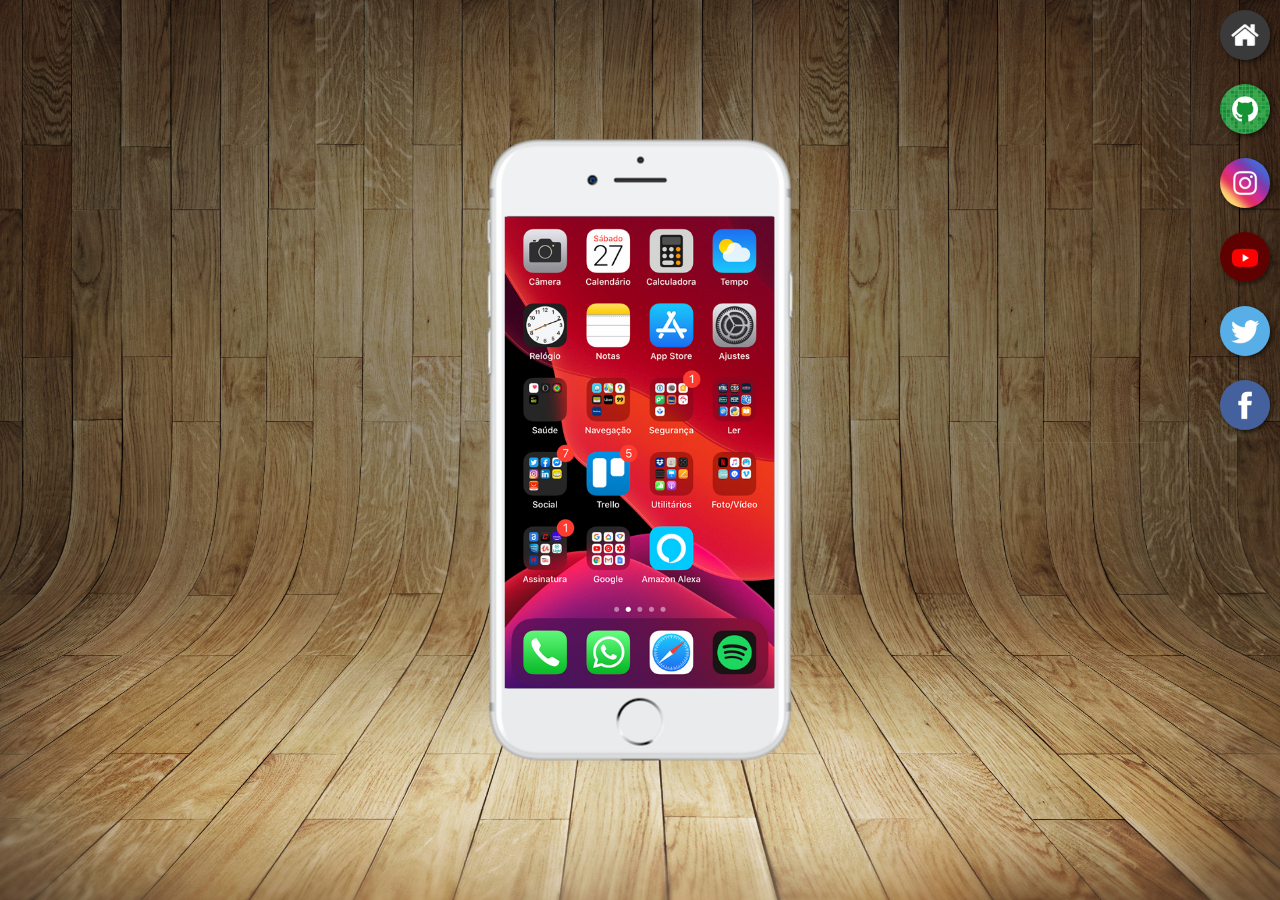
<file: index.html>
<!DOCTYPE html>
<html lang="pt-br">
<head>
    <link rel="stylesheet" href="stilos/style.css">
    <link rel="shortcut icon" href="favicon.ico" type="image/x-icon">
    <meta charset="UTF-8">
    <meta name="viewport" content="width=device-width, initial-scale=1.0">
    <title>Document</title>
</head>
<body>
    <main>
        <section id="telefone">
            <iframe src="home.html" name="tela" id="tela" frameborder="0"></iframe>

        </section>
        <section id="rede-social">
            <a href="home.html" target="tela"><img src="imagens/logo-home.jpg" alt=""></a><br>
            <a href="github.html" target="tela"><img src="imagens/logo-github.jpg" alt=""></a><br>
            <a href="instagran.html" target="tela"><img src="imagens/logo-instagram.jpg" alt=""></a><br>
            <a href="youtube.html" target="tela"><img src="imagens/logo-youtube.jpg" alt=""></a><br>
            <a href="#" target="tela"><img src="imagens/logo-twitter.jpg" alt=""></a><br>
            <a href="#" target="tela"><img src="imagens/logo-facebook.jpg" alt=""></a>

        </section>
    </main>
    
</body>
</html>
</file>
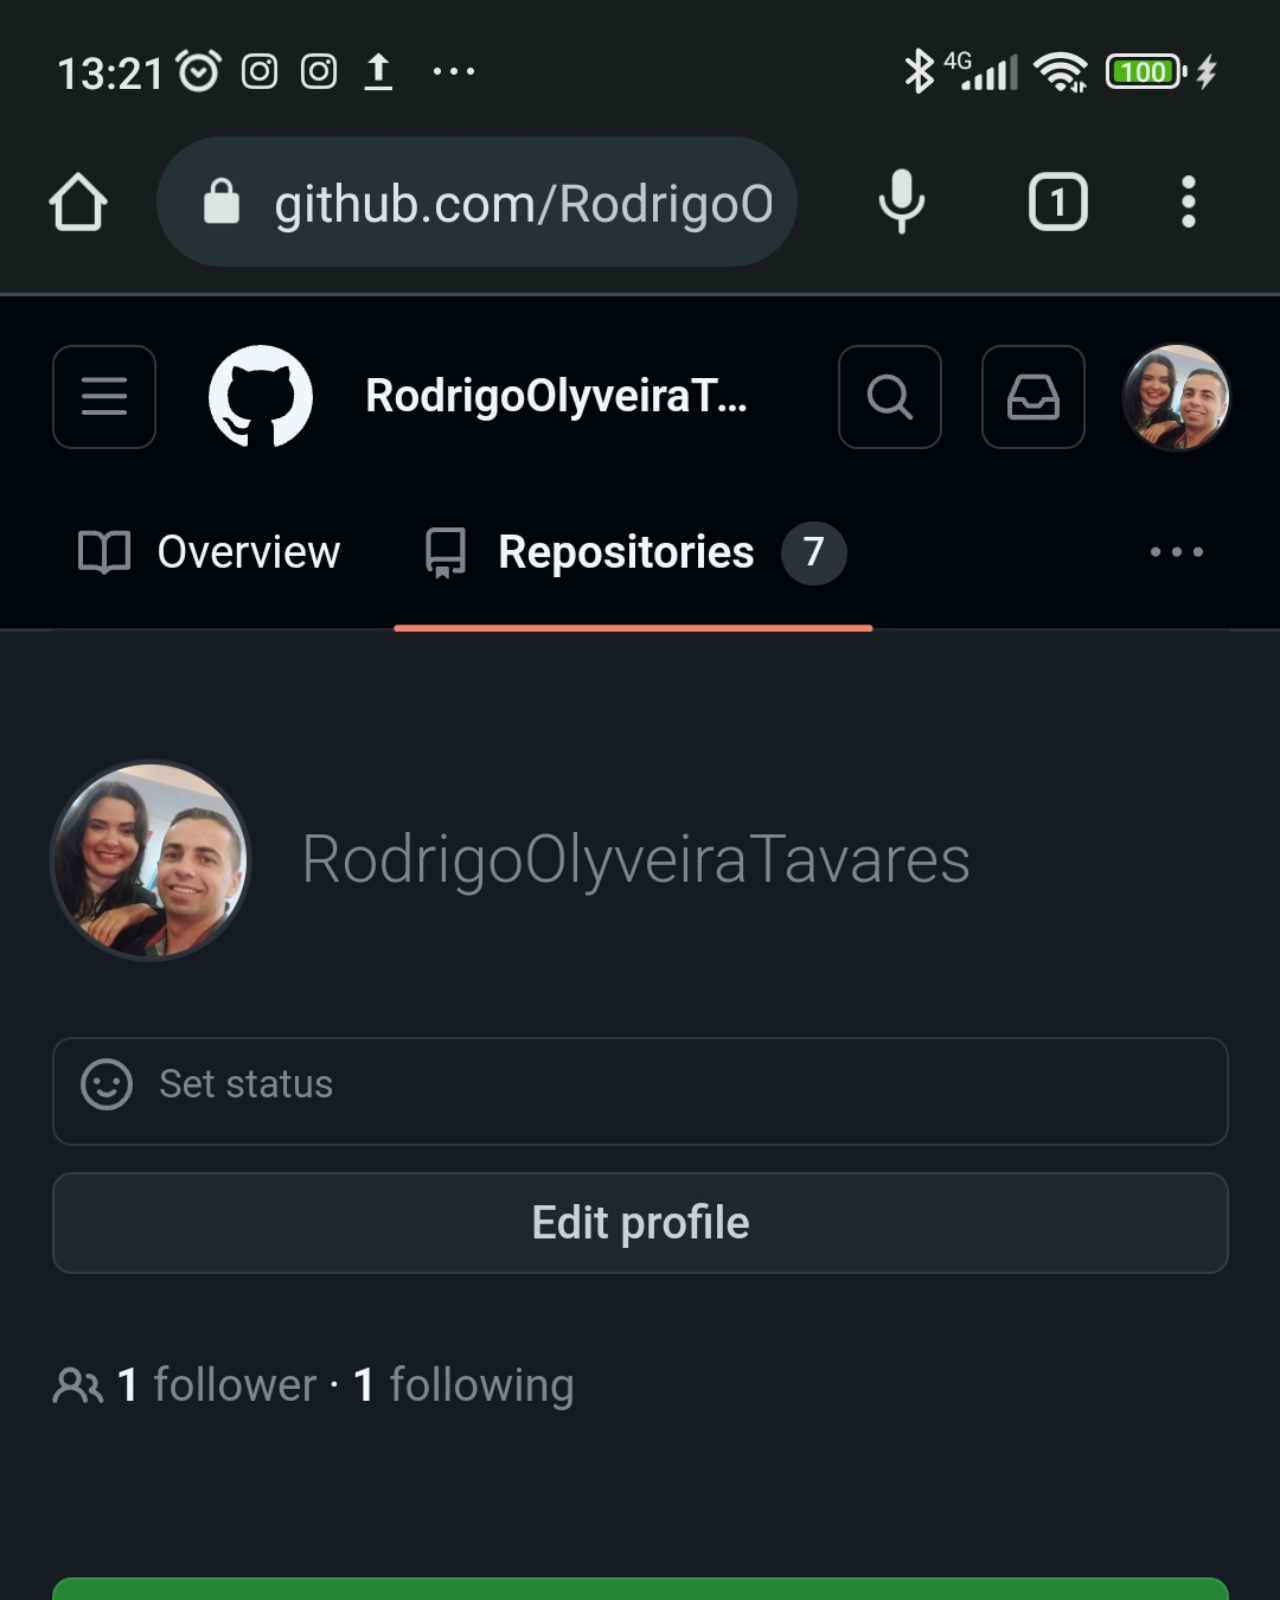
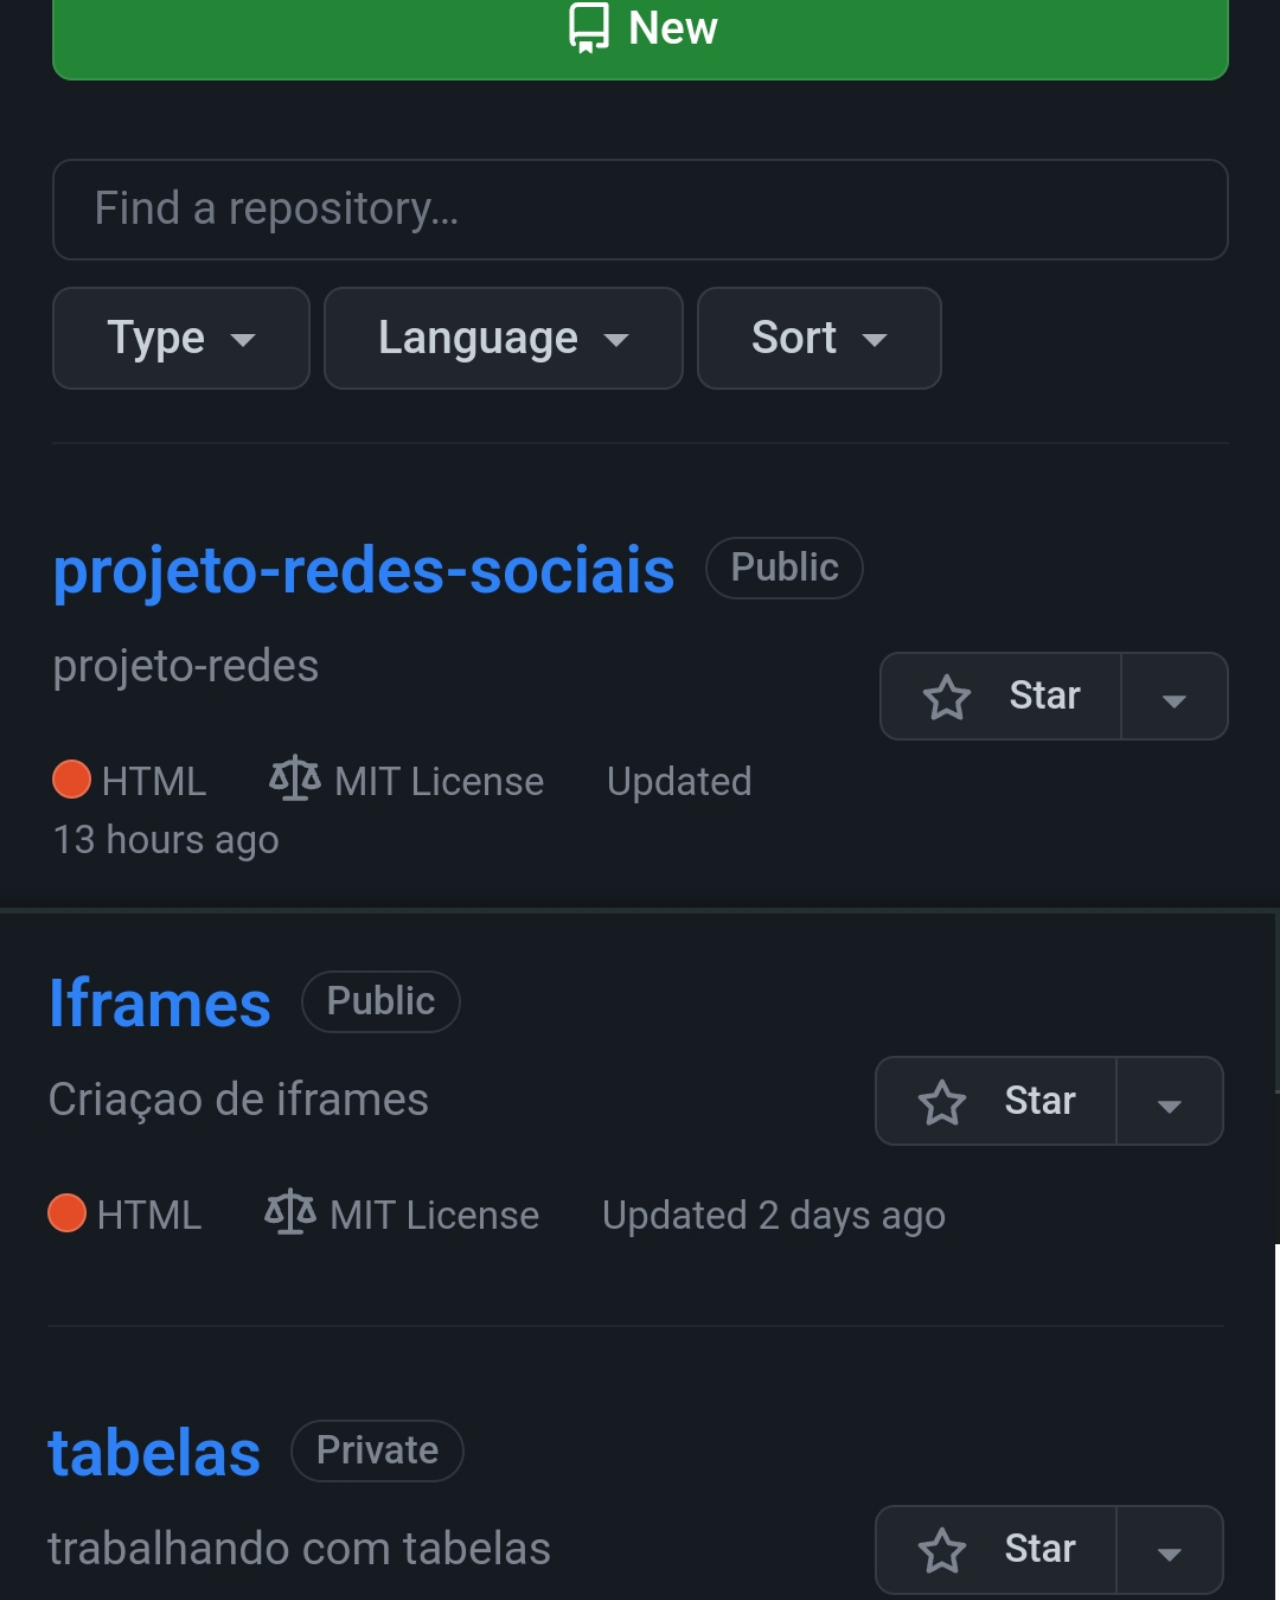
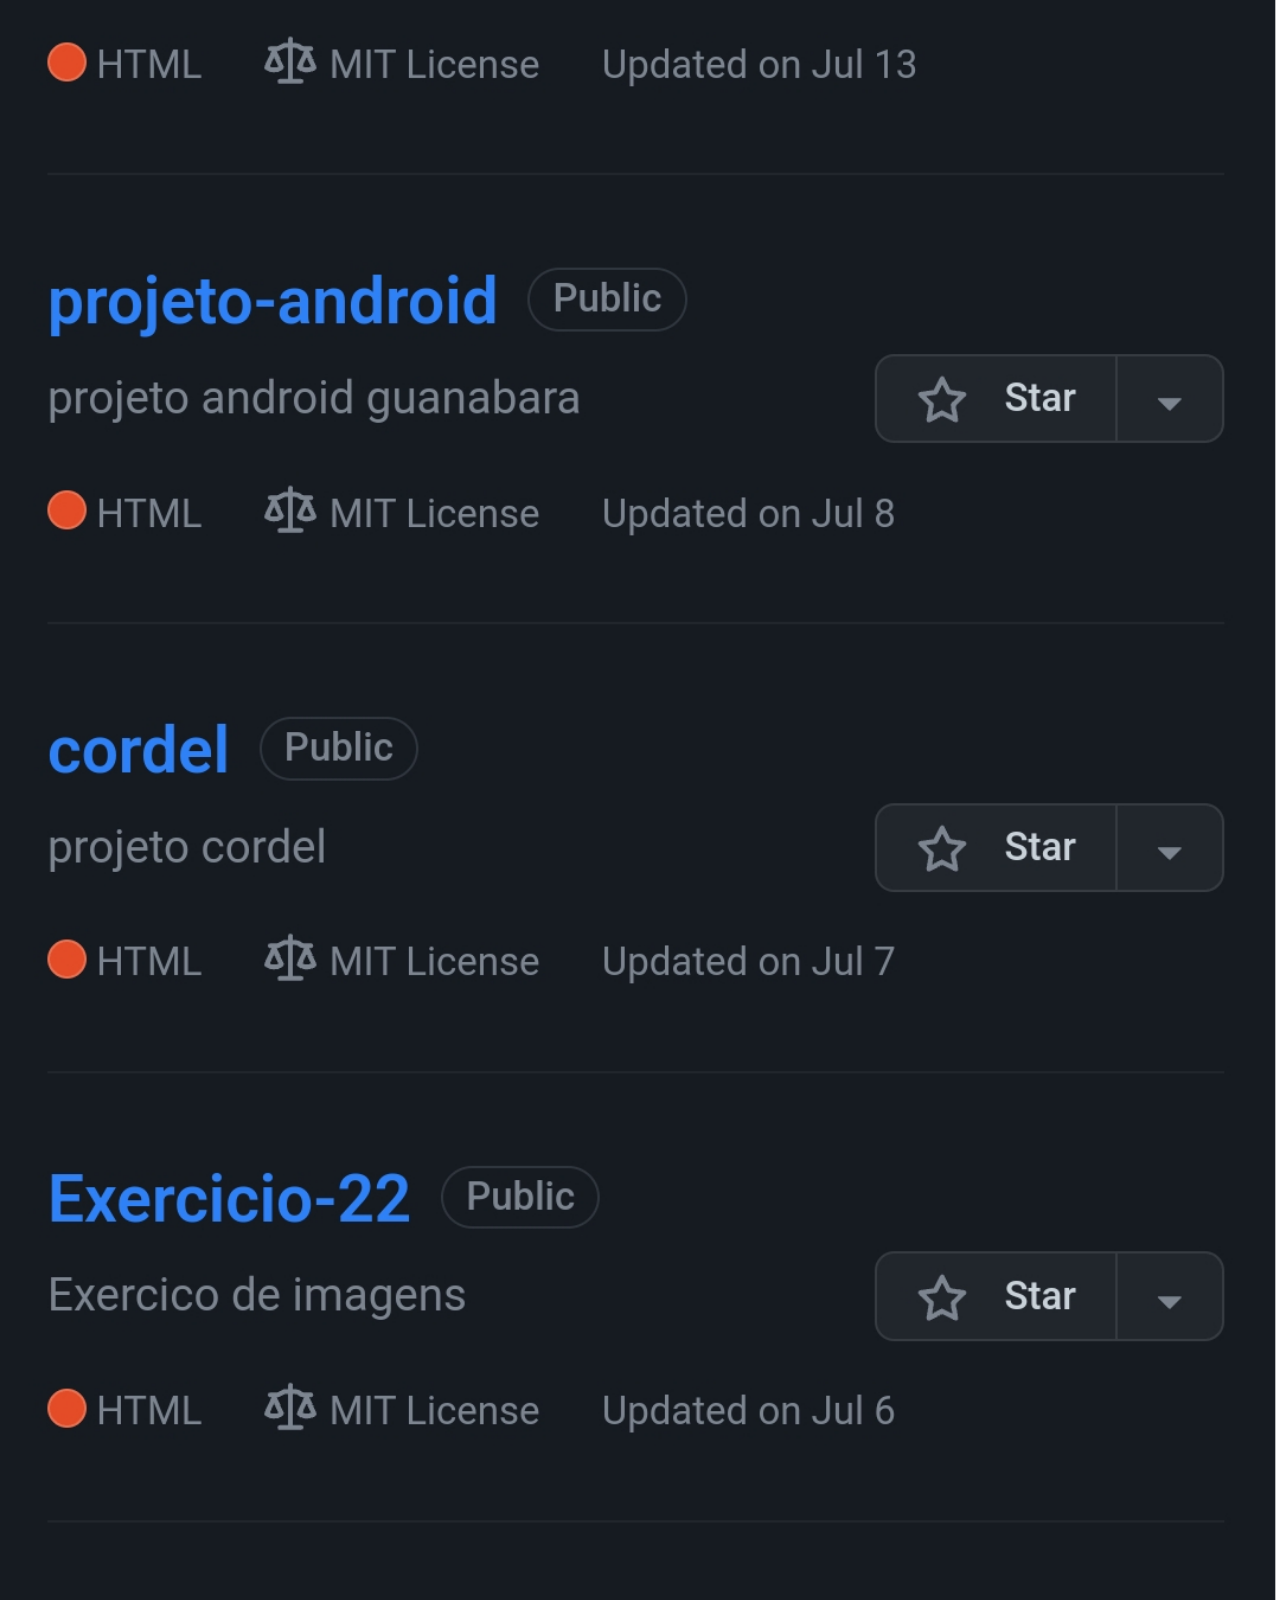
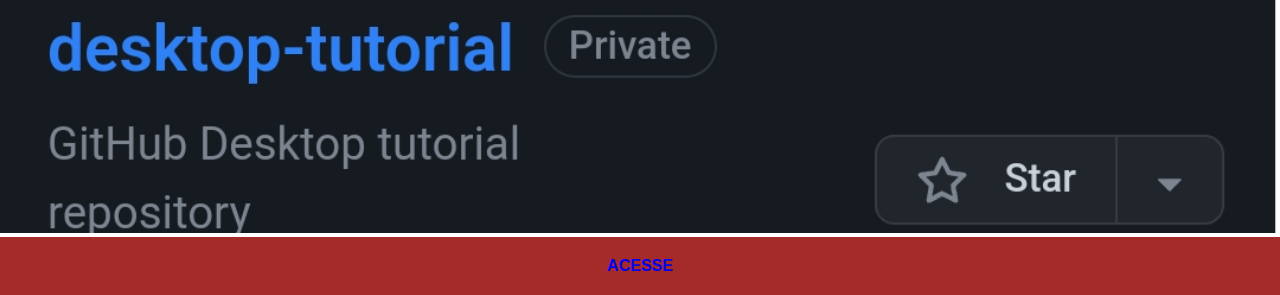
<file: github.html>
<!DOCTYPE html>
<html lang="pt-br">
<head>
    <link rel="stylesheet" href="stilos/social.css">
    <meta charset="UTF-8">
    <meta name="viewport" content="width=device-width, initial-scale=1.0">
    <title>github</title>
</head>
<body>
    <img src="imagens/page.github.jpg" alt="Github">
    <a href="https://github.com/RodrigoOlyveiraTavares" target="_blank">ACESSE</a>
</body>
</html>
</file>
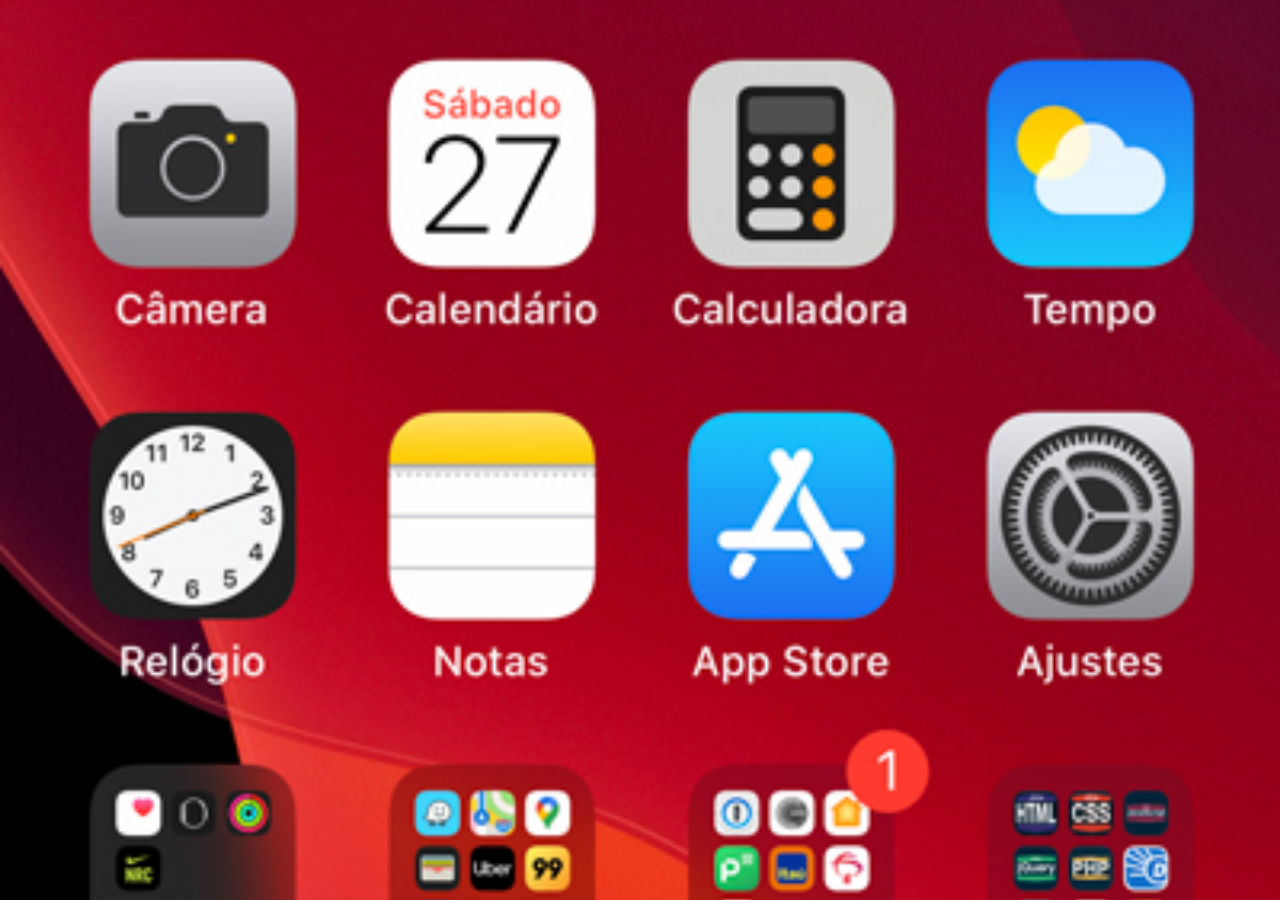
<file: home.html>
<!DOCTYPE html>
<html lang="pt-br">
<head>
    <meta charset="UTF-8">
    <meta name="viewport" content="width=device-width, initial-scale=1.0">
    <title>Home</title>
</head>
<style>
    *{
        margin: 0px;
        padding: 0px;
    }
    body{
        width: 100vw;
        height: 100vh;
        background: url('imagens/tela-home.jpg') no-repeat top center;
        background-size: cover;

    }

</style>
<body>
    
</body>
</html>
</file>
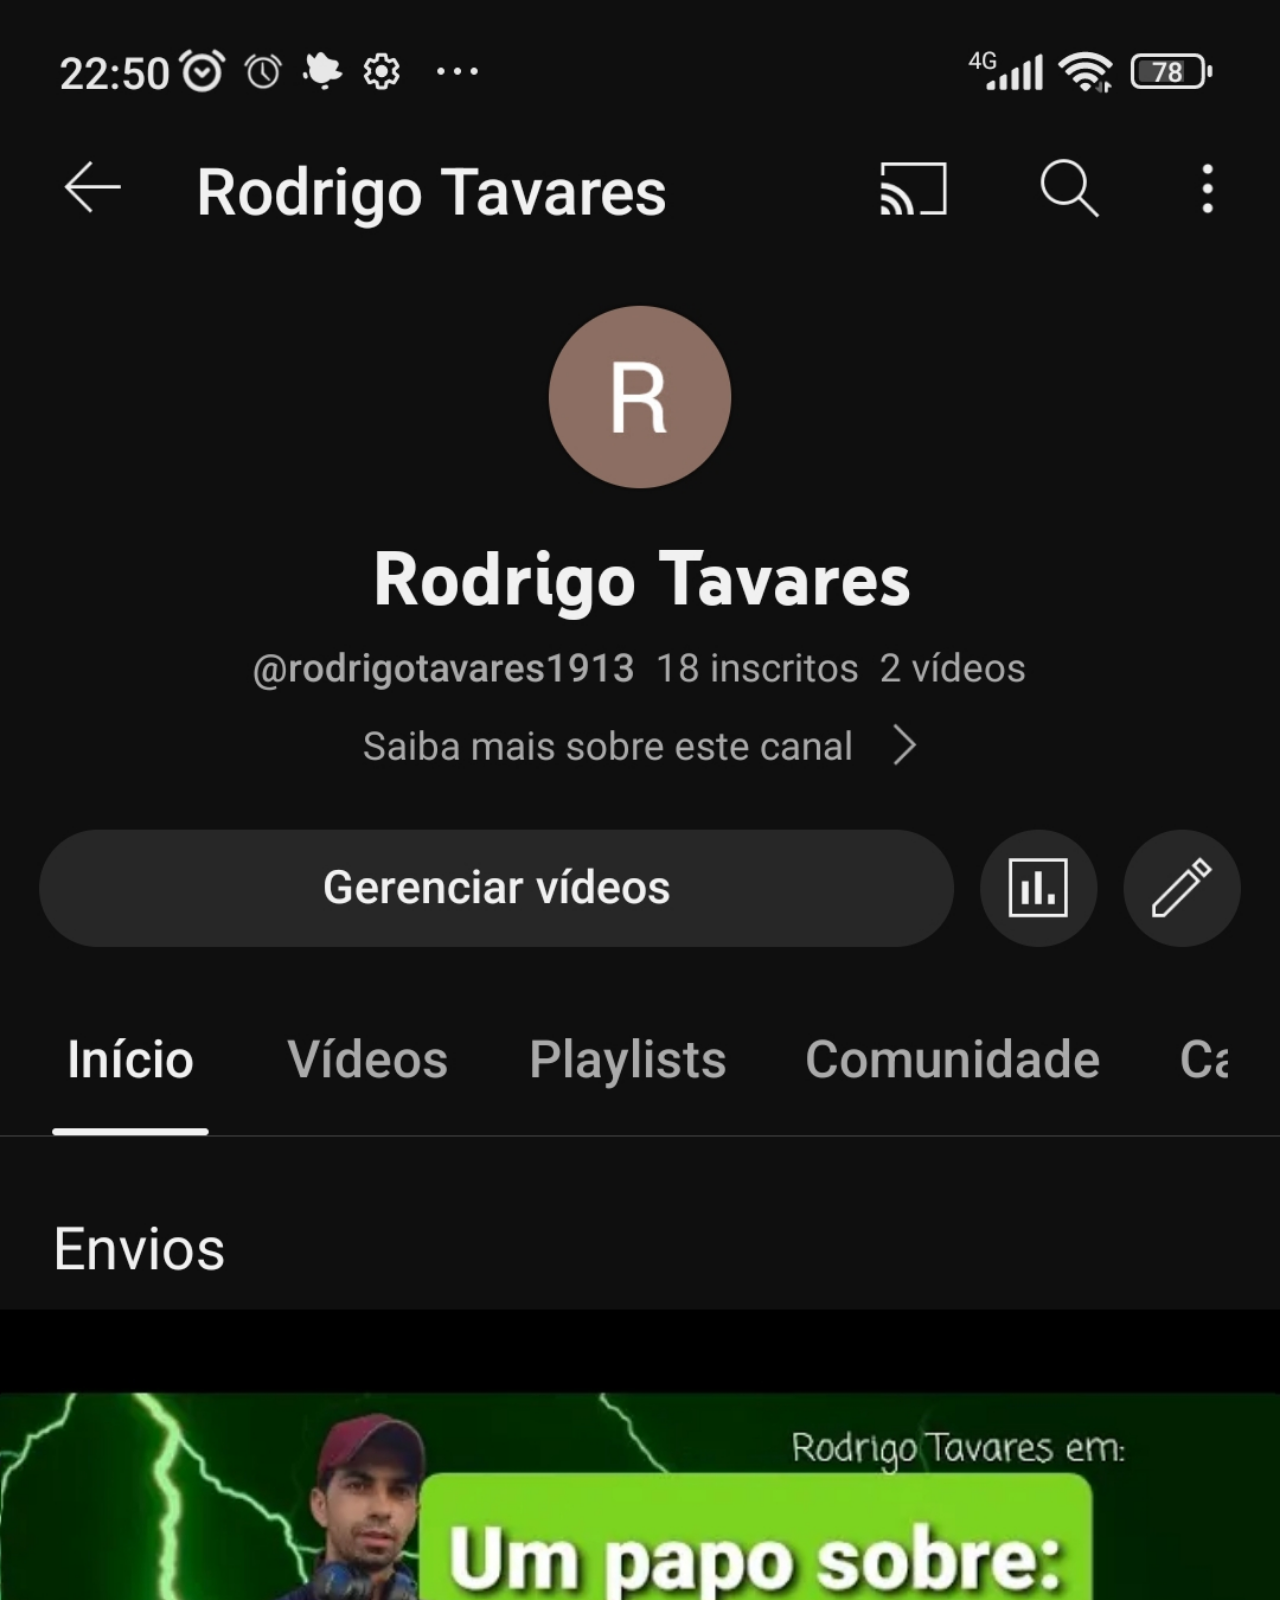
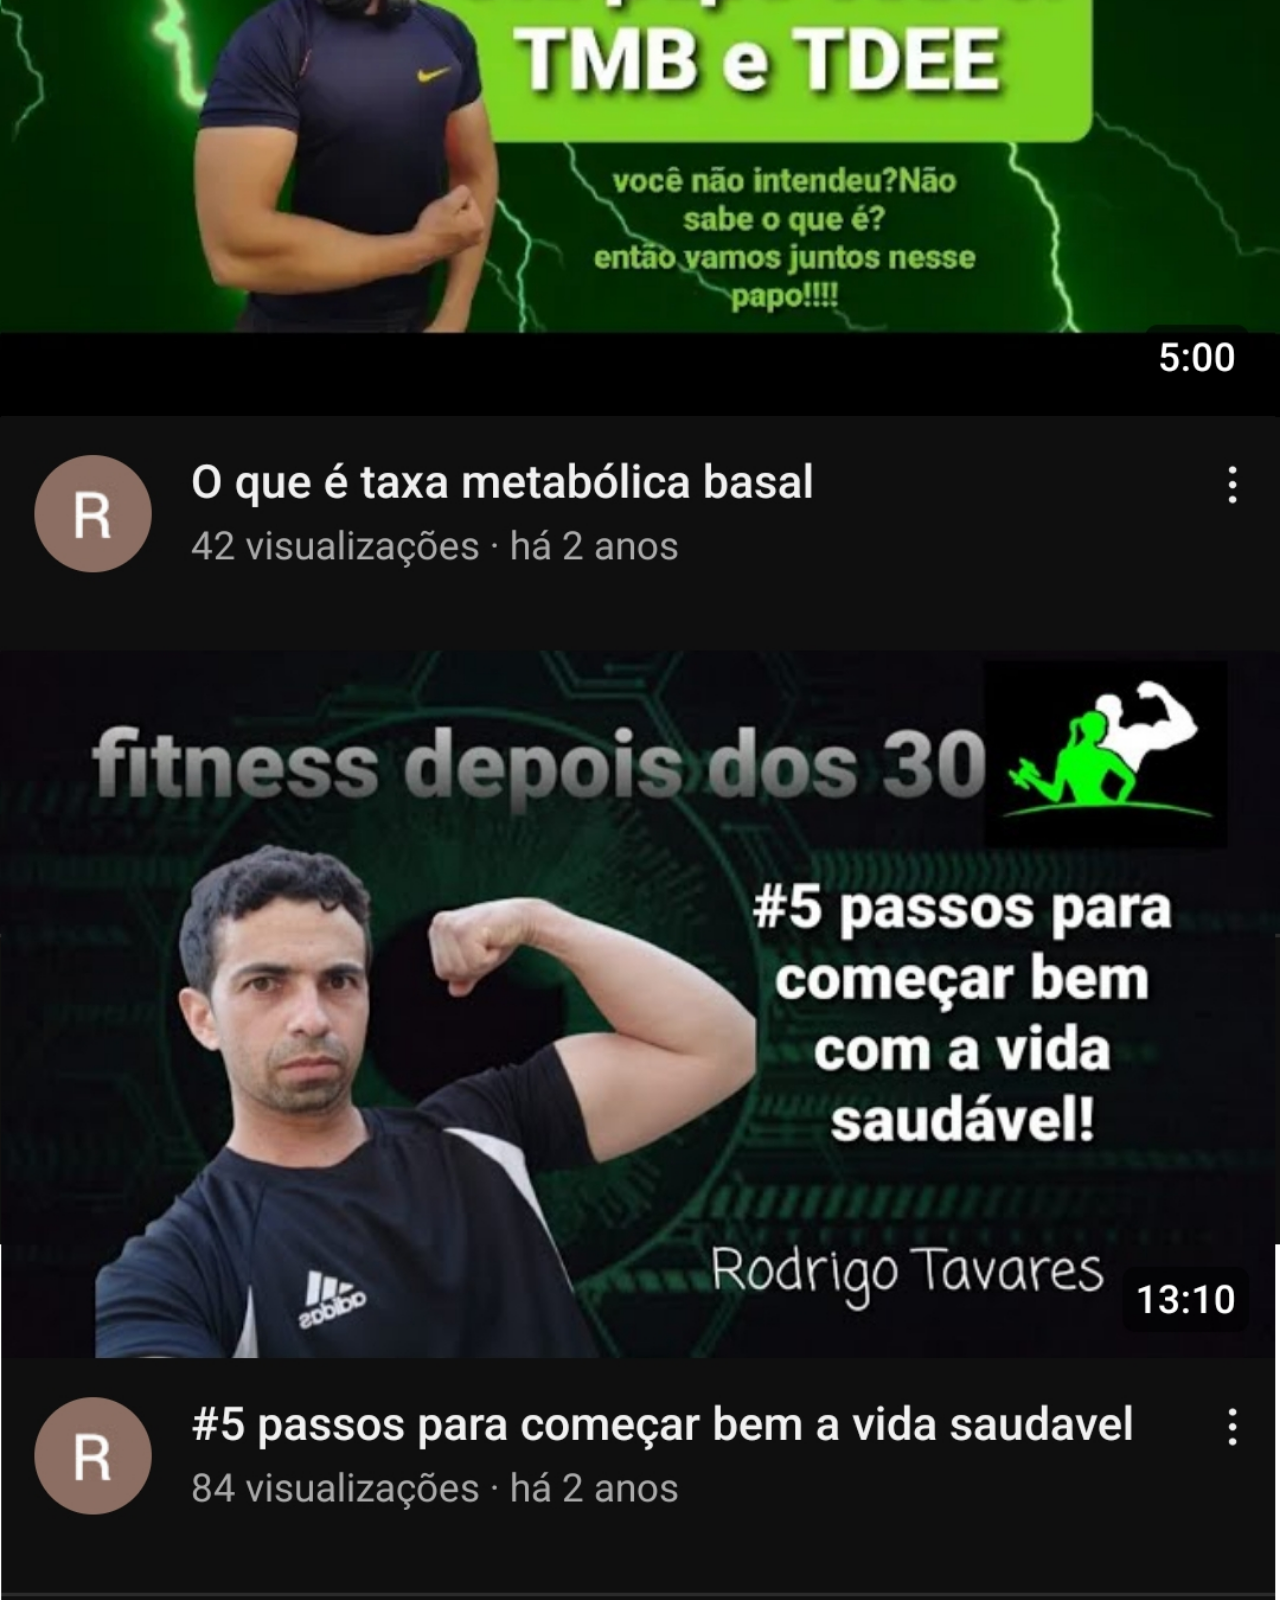
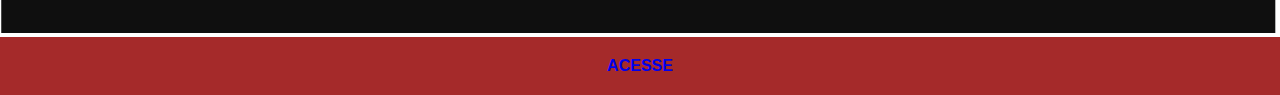
<file: youtube.html>
<!DOCTYPE html>
<html lang="pt-br">
<head>
    <link rel="stylesheet" href="stilos/social.css">
    <meta charset="UTF-8">
    <meta name="viewport" content="width=device-width, initial-scale=1.0">
    <title>Youtube</title>
</head>
<body>
    <img src="imagens/page.youtube.jpg" alt="You tube">
    <a href="https://www.youtube.com/@rodrigotavares1913/videos" target="_blank">ACESSE</a>
</body>
</html>
</file>
<file: stilos/style.css>
@charset "utf-8";
* {
margin: 0px;
padding: 0px;
font-family: Arial, Helvetica, sans-serif;

}
::-webkit-scrollbar{
    
    width: 0px;
    height: 0px;
}
html, body{
    height:100vh;
    width: 100vw;
    background-color: black;
    
}

body{
    background: url('../imagens/fundo-madeira.jpg') no-repeat top center;
    background-size: cover;
    background-attachment: fixed;

}
main{
    height: 100vh;
    position: relative;
    
}
section#telefone{
    position: absolute;
    top: 50%;
    left: 50%;
    transform: translate(-50%, -50%);

    height: 627px;
    width: 311px;
    background: url('../imagens/frame-iphone.png') no-repeat;

}
iframe#tela{
    position: relative;
    top: 80px;
    left: 20px;
    width: 270px;
    height: 472px;
}
section#rede-social{
    text-align: right;
}
section#rede-social img{
    width: 50px;
    height: 50px;
    margin: 10px;
    border-radius: 50%;
    box-shadow: 2px 2px 5px rgba(0, 0, 0, 0.589);
    box-sizing: border-box;
}
section#rede-social img:hover{
    border: solid 2px rgba(255, 255, 255, 0.521);
    box-shadow: 5px 5px 5px rgba(0, 0, 0, 0.671);
    transform: translate(-3px, -3px);
    transition: transform .5s, border .4s, box-shadow .4s;
}
</file>
<file: stilos/social.css>
@charset "utf-8";

*{
    margin: 0px;
    padding: 0px;
    font-family: Arial, Helvetica, sans-serif;
}

::-webkit-scrollbar{
    width: 0px;
    height: 0px;
}
img{
    width: 100vw;
}
a{
    display: block;
    text-align: center;
    background-color: brown;
    padding: 20px;
    text-decoration: none;
    font-weight: bolder;

}
a:hover{
    color: white;
    text-decoration: dashed;
    background-color: darkred;
}
</file>
